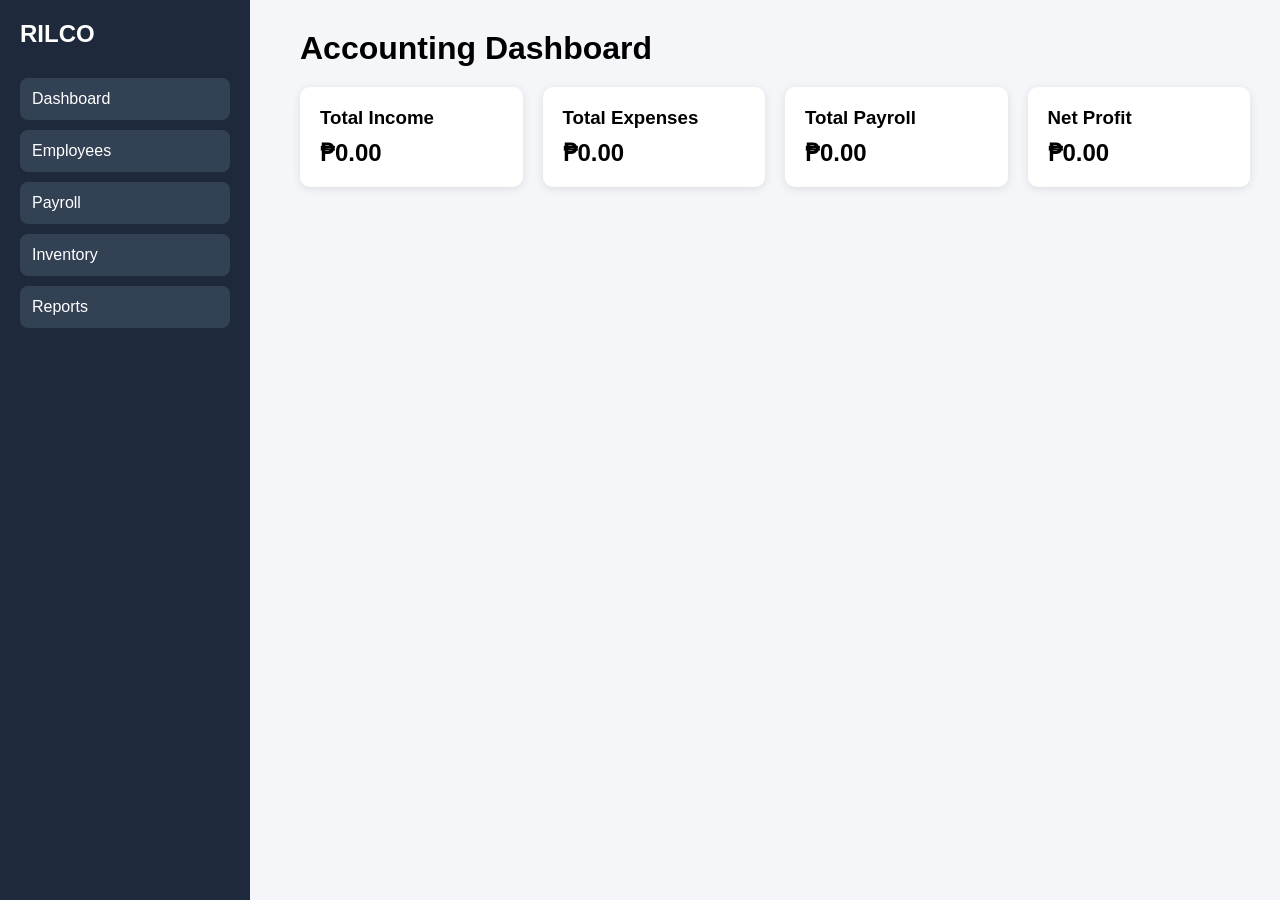
<file: dashboard.html>
<!DOCTYPE html>
<html lang="en">
<head>
<meta charset="UTF-8">
<meta name="viewport" content="width=device-width, initial-scale=1.0">
<title>RILCO Accounting Dashboard</title>

<style>

*{
margin:0;
padding:0;
box-sizing:border-box;
font-family:Arial,sans-serif;
}

body{
background:#f4f6f9;
}

.sidebar{
position:fixed;
left:0;
top:0;
width:250px;
height:100%;
background:#1e293b;
padding:20px;
}

.sidebar h2{
color:white;
margin-bottom:30px;
}

.sidebar a{
display:block;
padding:12px;
margin-bottom:10px;
background:#334155;
color:white;
text-decoration:none;
border-radius:8px;
}

.main{
margin-left:270px;
padding:30px;
}

.cards{
display:grid;
grid-template-columns:repeat(4,1fr);
gap:20px;
margin-top:20px;
}

.card{
background:white;
padding:20px;
border-radius:10px;
box-shadow:0 2px 10px rgba(0,0,0,.1);
}

.card h3{
margin-bottom:10px;
}

</style>

</head>

<body>

<div class="sidebar">

<h2>RILCO</h2>

<a href="dashboard.html">Dashboard</a>
<a href="employees.html">Employees</a>
<a href="payroll.html">Payroll</a>
<a href="inventory.html">Inventory</a>
<a href="reports.html">Reports</a>

</div>

<div class="main">

<h1>Accounting Dashboard</h1>

<div class="cards">

<div class="card">
<h3>Total Income</h3>
<h2>₱0.00</h2>
</div>

<div class="card">
<h3>Total Expenses</h3>
<h2>₱0.00</h2>
</div>

<div class="card">
<h3>Total Payroll</h3>
<h2>₱0.00</h2>
</div>

<div class="card">
<h3>Net Profit</h3>
<h2>₱0.00</h2>
</div>

</div>

</div>

</body>
</html>
</file>
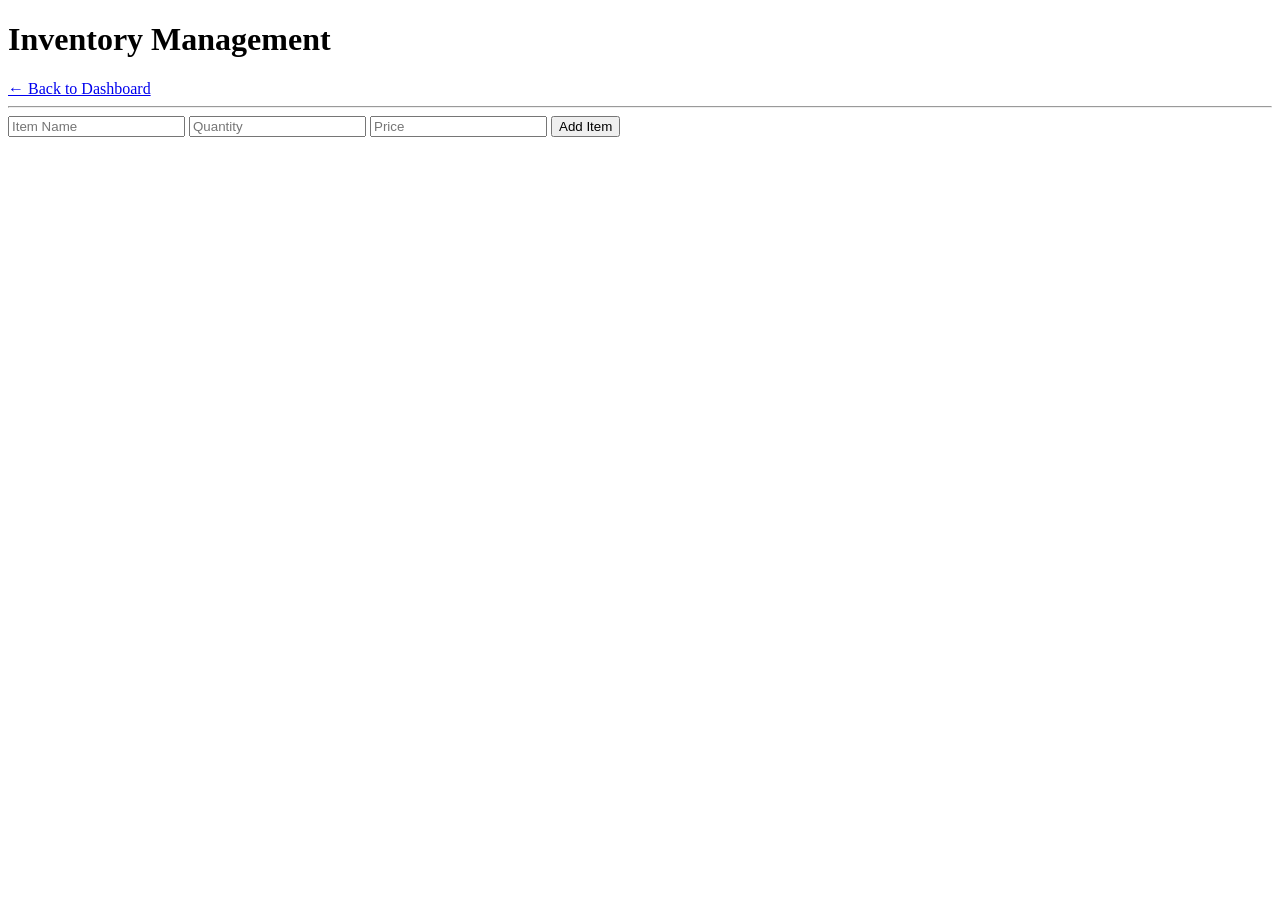
<file: inventory.html>
<!DOCTYPE html>
<html>
<head>
<title>Inventory</title>
</head>

<body>

<h1>Inventory Management</h1>

<a href="dashboard.html">← Back to Dashboard</a>

<hr>

<input type="text" placeholder="Item Name">

<input type="number" placeholder="Quantity">

<input type="number" placeholder="Price">

<button>Add Item</button>

</body>
</html>
</file>
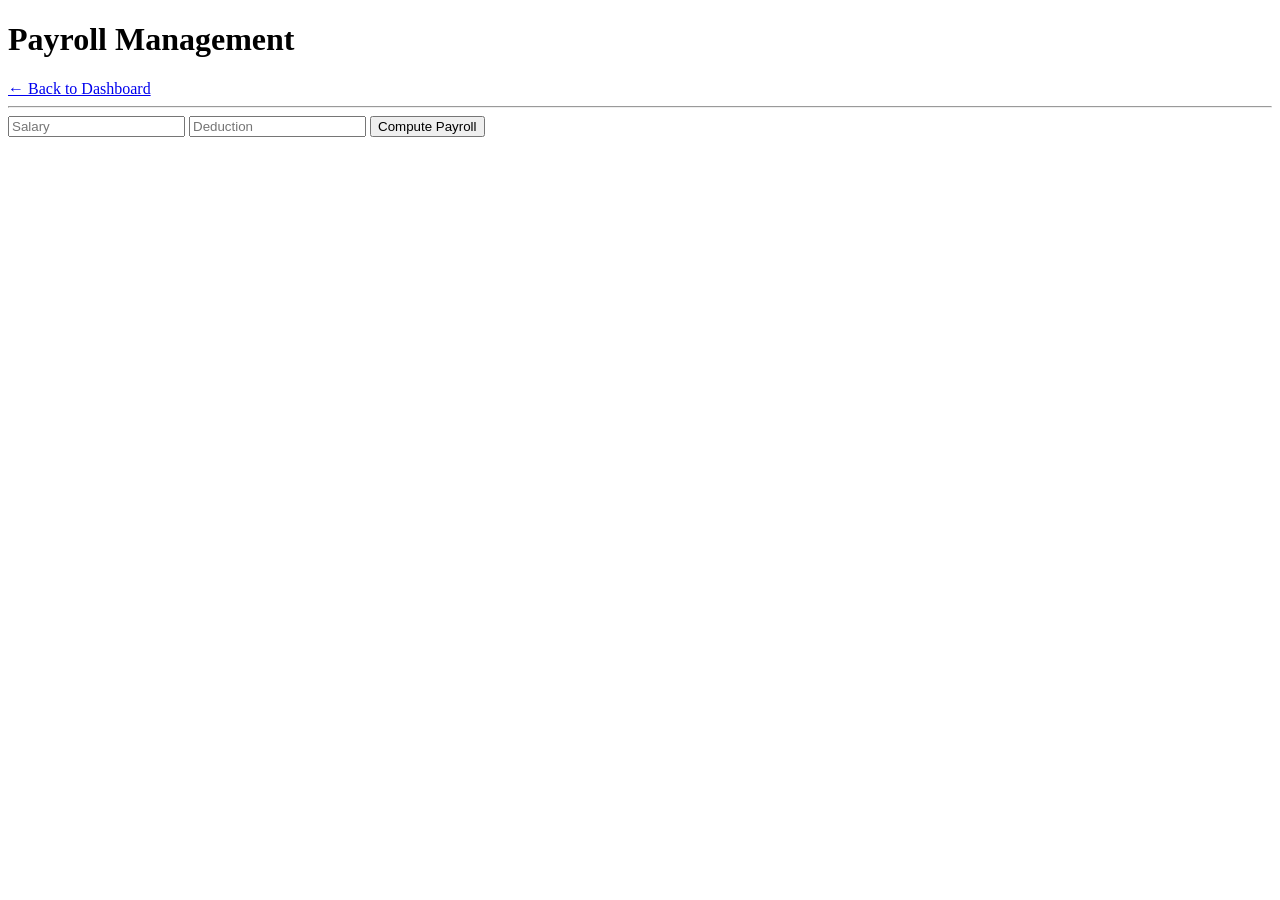
<file: payroll.html>
<!DOCTYPE html>
<html>
<head>
<title>Payroll</title>
</head>

<body>

<h1>Payroll Management</h1>

<a href="dashboard.html">← Back to Dashboard</a>

<hr>

<input type="number" placeholder="Salary">

<input type="number" placeholder="Deduction">

<button>Compute Payroll</button>

</body>
</html>
</file>
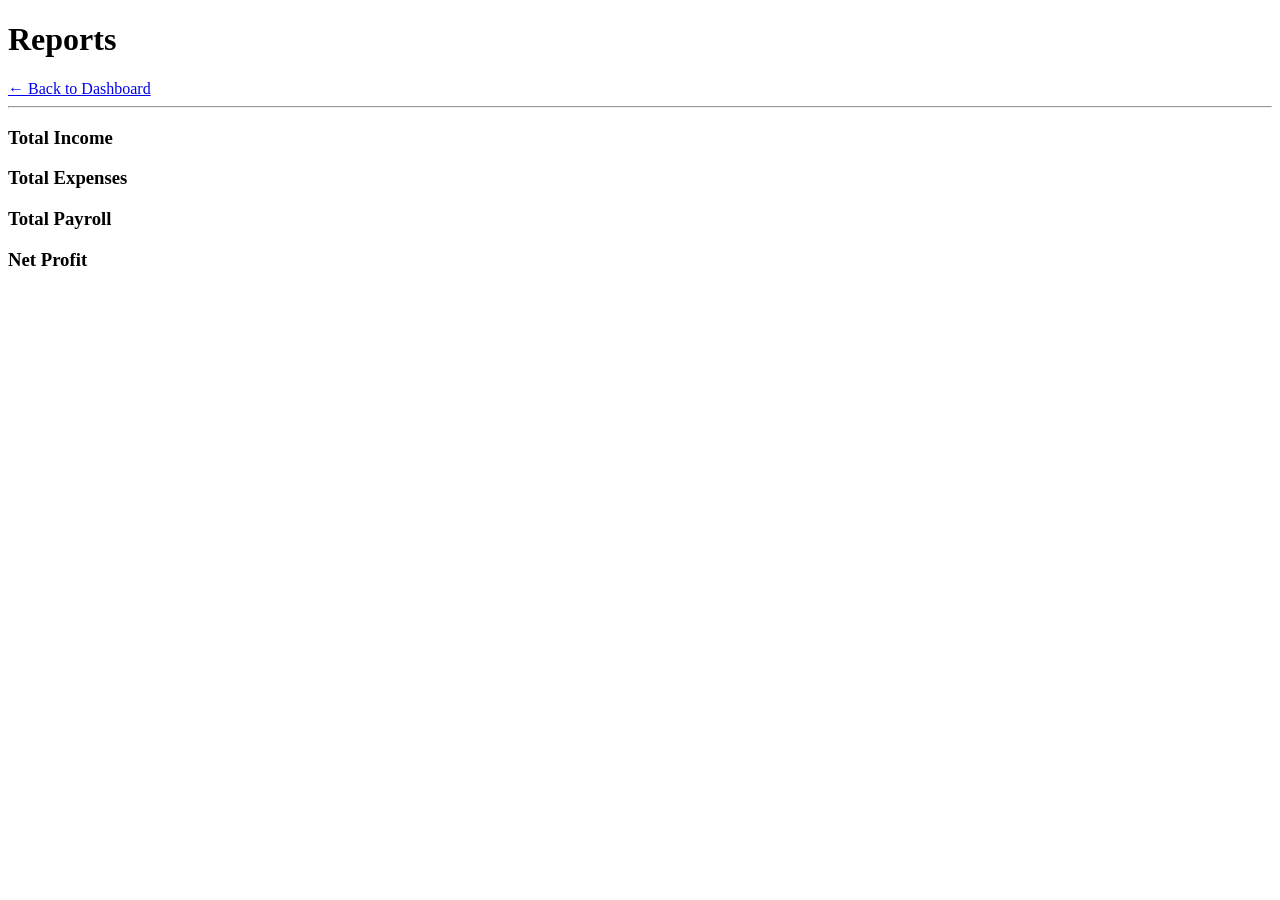
<file: report.html>
<!DOCTYPE html>
<html>
<head>
<title>Reports</title>
</head>

<body>

<h1>Reports</h1>

<a href="dashboard.html">← Back to Dashboard</a>

<hr>

<h3>Total Income</h3>

<h3>Total Expenses</h3>

<h3>Total Payroll</h3>

<h3>Net Profit</h3>

</body>
</html>
</file>
